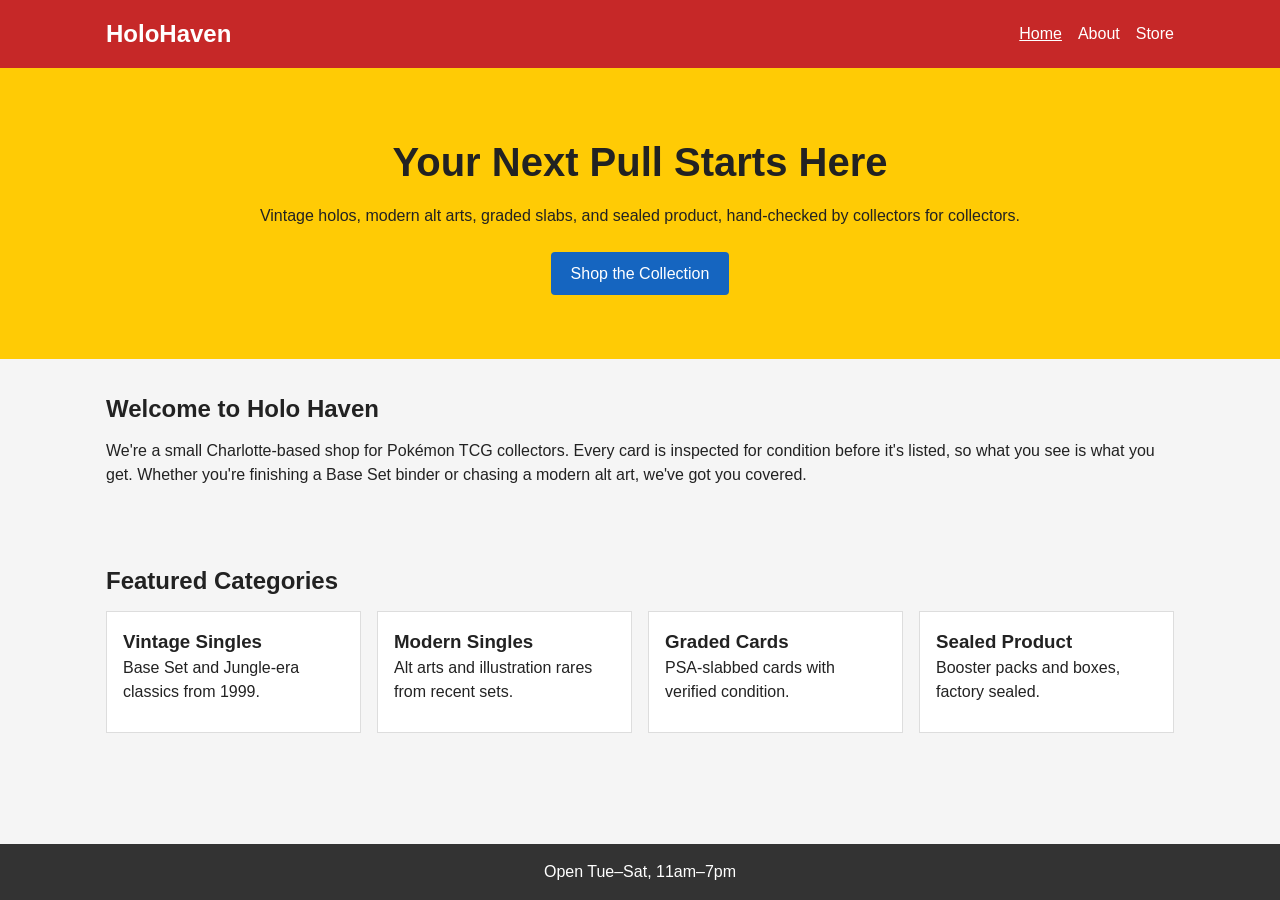
<file: index.html>
<!doctype html>
<html lang="en">
  <head>
    <meta charset="UTF-8" />
    <meta name="viewport" content="width=device-width, initial-scale=1.0" />
    <title>Holo Haven Cards | Home</title>
    <link rel="stylesheet" href="./src/styles/main.css" />
  </head>
  <body>
    <!-- Shared header (same on every page) -->
    <header class="site-header">
      <nav class="navbar">
        <a href="./index.html" class="logo">Holo<span>Haven</span></a>
        <ul class="nav-links">
          <li><a href="./index.html" class="active">Home</a></li>
          <li><a href="./about.html">About</a></li>
          <li><a href="./store.html">Store</a></li>
        </ul>
      </nav>
    </header>

    <main>
      <!-- Hero banner -->
      <section class="hero">
        <div class="hero-content">
          <h1>Your Next Pull Starts Here</h1>
          <p>
            Vintage holos, modern alt arts, graded slabs, and sealed product,
            hand-checked by collectors for collectors.
          </p>
          <a href="./store.html" class="btn">Shop the Collection</a>
        </div>
      </section>

      <!-- Intro -->
      <section class="section intro">
        <h2>Welcome to Holo Haven</h2>
        <p>
          We're a small Charlotte-based shop for Pokémon TCG collectors. Every
          card is inspected for condition before it's listed, so what you see is
          what you get. Whether you're finishing a Base Set binder or chasing a
          modern alt art, we've got you covered.
        </p>
      </section>

      <!-- Featured categories / call to action -->
      <section class="section">
        <h2>Featured Categories</h2>
        <div class="category-grid">
          <a href="./store.html" class="category-card cat-vintage">
            <h3>Vintage Singles</h3>
            <p>Base Set and Jungle-era classics from 1999.</p>
          </a>
          <a href="./store.html" class="category-card cat-modern">
            <h3>Modern Singles</h3>
            <p>Alt arts and illustration rares from recent sets.</p>
          </a>
          <a href="./store.html" class="category-card cat-graded">
            <h3>Graded Cards</h3>
            <p>PSA-slabbed cards with verified condition.</p>
          </a>
          <a href="./store.html" class="category-card cat-sealed">
            <h3>Sealed Product</h3>
            <p>Booster packs and boxes, factory sealed.</p>
          </a>
        </div>
      </section>
    </main>

    <!-- Shared footer -->
    <footer class="site-footer">
      <div class="footer-inner">
        <p>Open Tue–Sat, 11am–7pm</p>
      </div>
    </footer>

    <script type="module" src="./src/main.js"></script>
  </body>
</html>
</file>
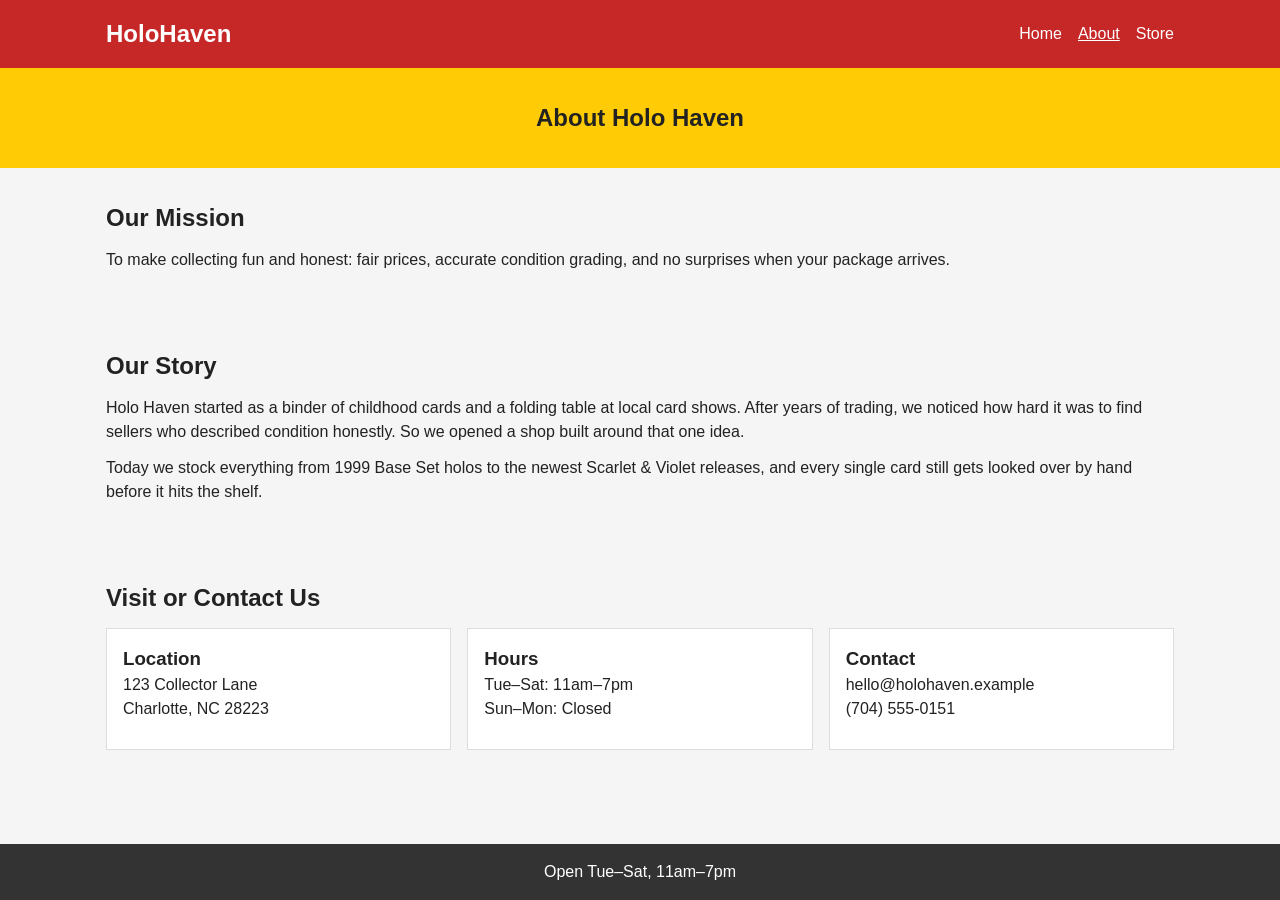
<file: about.html>
<!doctype html>
<html lang="en">
  <head>
    <meta charset="UTF-8" />
    <meta name="viewport" content="width=device-width, initial-scale=1.0" />
    <title>Holo Haven Cards | About</title>
    <link rel="stylesheet" href="./src/styles/main.css" />
  </head>
  <body>
    <header class="site-header">
      <nav class="navbar">
        <a href="./index.html" class="logo">Holo<span>Haven</span></a>
        <ul class="nav-links">
          <li><a href="./index.html">Home</a></li>
          <li><a href="./about.html" class="active">About</a></li>
          <li><a href="./store.html">Store</a></li>
        </ul>
      </nav>
    </header>

    <main>
      <section class="page-banner">
        <h1>About Holo Haven</h1>
      </section>

      <!-- Mission statement -->
      <section class="section">
        <h2>Our Mission</h2>
        <p class="mission">
          To make collecting fun and honest: fair prices, accurate condition
          grading, and no surprises when your package arrives.
        </p>
      </section>

      <!-- Brand story -->
      <section class="section">
        <h2>Our Story</h2>
        <p>
          Holo Haven started as a binder of childhood cards and a folding table
          at local card shows. After years of trading, we noticed how hard it
          was to find sellers who described condition honestly. So we opened a
          shop built around that one idea.
        </p>
        <p>
          Today we stock everything from 1999 Base Set holos to the newest
          Scarlet &amp; Violet releases, and every single card still gets looked
          over by hand before it hits the shelf.
        </p>
      </section>

      <!-- Contact / location -->
      <section class="section">
        <h2>Visit or Contact Us</h2>
        <div class="contact-grid">
          <div class="contact-card">
            <h3>Location</h3>
            <p>123 Collector Lane<br />Charlotte, NC 28223</p>
          </div>
          <div class="contact-card">
            <h3>Hours</h3>
            <p>Tue–Sat: 11am–7pm<br />Sun–Mon: Closed</p>
          </div>
          <div class="contact-card">
            <h3>Contact</h3>
            <p>hello@holohaven.example<br />(704) 555-0151</p>
          </div>
        </div>
      </section>
    </main>

    <footer class="site-footer">
      <div class="footer-inner">
        <p>Open Tue–Sat, 11am–7pm</p>
      </div>
    </footer>

    <script type="module" src="./src/main.js"></script>
  </body>
</html>
</file>
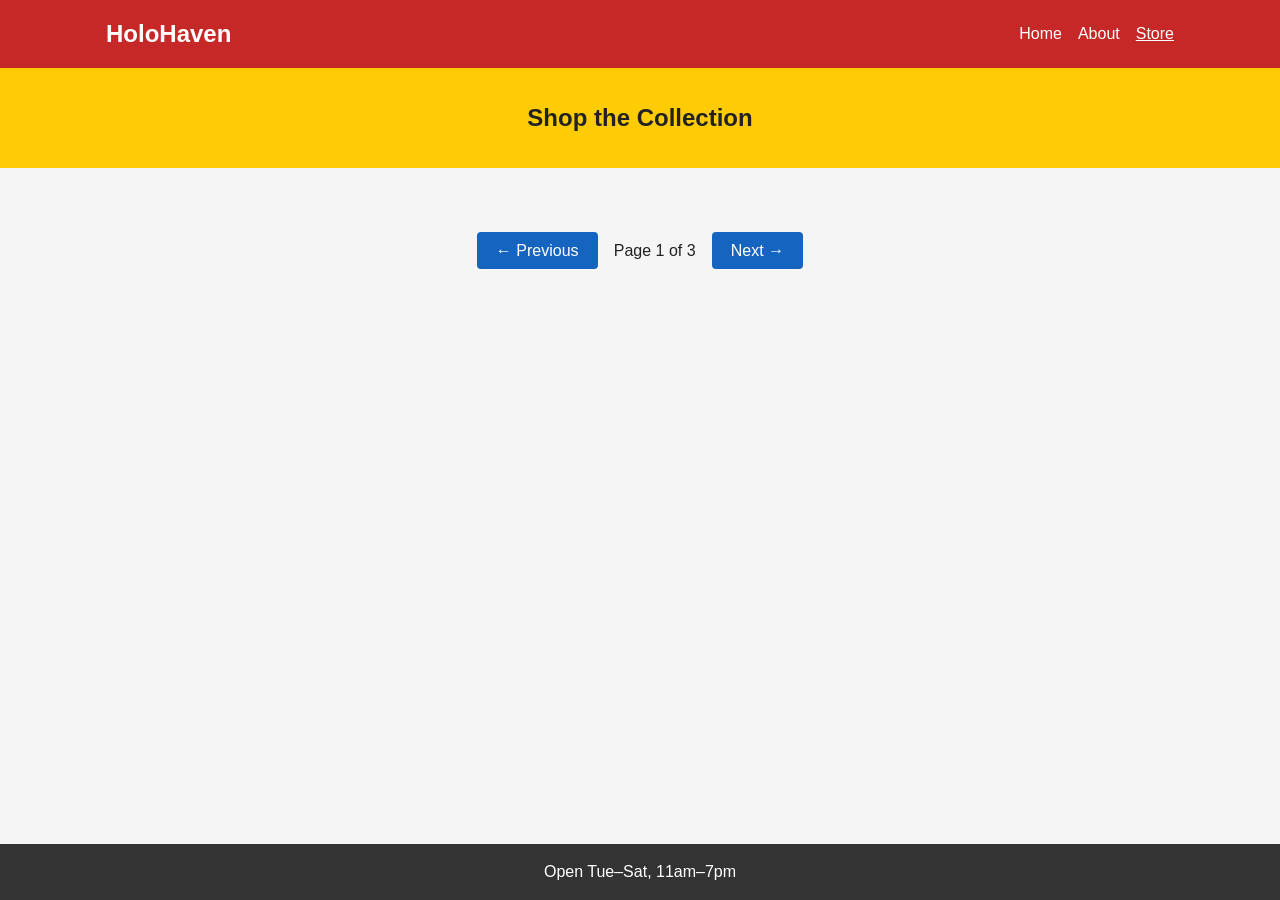
<file: store.html>
<!doctype html>
<html lang="en">
  <head>
    <meta charset="UTF-8" />
    <meta name="viewport" content="width=device-width, initial-scale=1.0" />
    <title>Holo Haven Cards | Store</title>
    <link rel="stylesheet" href="./src/styles/main.css" />
  </head>
  <body>
    <header class="site-header">
      <nav class="navbar">
        <a href="./index.html" class="logo">Holo<span>Haven</span></a>
        <ul class="nav-links">
          <li><a href="./index.html">Home</a></li>
          <li><a href="./about.html">About</a></li>
          <li><a href="./store.html" class="active">Store</a></li>
        </ul>
      </nav>
    </header>

    <main>
      <section class="page-banner">
        <h1>Shop the Collection</h1>
      </section>

      <section class="section">
        <!-- main.js fills this grid with product cards -->
        <div id="product-grid" class="product-grid"></div>

        <!-- Pagination controls (main.js wires these up) -->
        <div class="pagination">
          <button id="prev-btn" class="btn">&larr; Previous</button>
          <span id="page-indicator">Page 1 of 3</span>
          <button id="next-btn" class="btn">Next &rarr;</button>
        </div>
      </section>
    </main>

    <footer class="site-footer">
      <div class="footer-inner">
        <p>Open Tue–Sat, 11am–7pm</p>
      </div>
    </footer>

    <script type="module" src="./src/main.js"></script>
  </body>
</html>
</file>
<file: src/styles/main.css>
/* ===== Base ===== */
* {
  box-sizing: border-box;
  margin: 0;
  padding: 0;
}

body {
  font-family: Arial, sans-serif;
  background: #f5f5f5;
  color: #222;
  line-height: 1.5;
  min-height: 100vh;
  display: flex;
  flex-direction: column;
}

main {
  flex: 1; /* pushes footer to the bottom on short pages */
}

a {
  color: inherit;
  text-decoration: none;
}

/* ===== Header / navbar ===== */
.site-header {
  background: #c62828;
  color: white;
}

.navbar {
  max-width: 1100px;
  margin: 0 auto;
  padding: 1rem;
  display: flex;
  justify-content: space-between;
  align-items: center;
  flex-wrap: wrap;
  gap: 0.5rem;
}

.logo {
  font-size: 1.5rem;
  font-weight: bold;
}

.nav-links {
  list-style: none;
  display: flex;
  gap: 1rem;
}

.nav-links a:hover,
.nav-links a.active {
  text-decoration: underline;
}

/* ===== Buttons ===== */
.btn {
  display: inline-block;
  background: #1565c0;
  color: white;
  font-size: 1rem;
  padding: 0.6rem 1.2rem;
  border: none;
  border-radius: 4px;
  cursor: pointer;
}

.btn:hover:not(:disabled) {
  background: #0d47a1;
}

.btn:disabled {
  background: #bbb;
  cursor: not-allowed;
}

/* ===== Shared sections ===== */
.section {
  max-width: 1100px;
  margin: 0 auto;
  padding: 2rem 1rem;
}

.section h2 {
  margin-bottom: 0.75rem;
}

.section p {
  margin-bottom: 0.75rem;
}

.page-banner {
  background: #ffcb05;
  text-align: center;
  padding: 2rem 1rem;
}

/* ===== Home: hero ===== */
.hero {
  background: #ffcb05;
  text-align: center;
  padding: 4rem 1rem;
}

.hero h1 {
  font-size: 2.5rem;
  margin-bottom: 0.75rem;
}

.hero p {
  margin-bottom: 1.5rem;
}

/* ===== Home: featured categories ===== */
.category-grid {
  display: grid;
  grid-template-columns: repeat(auto-fit, minmax(220px, 1fr));
  gap: 1rem;
}

.category-card {
  display: block;
  background: white;
  border: 1px solid #ddd;
  padding: 1rem;
}

.category-card:hover {
  border-color: #1565c0;
}

/* ===== About: contact ===== */
.contact-grid {
  display: grid;
  grid-template-columns: repeat(auto-fit, minmax(220px, 1fr));
  gap: 1rem;
}

.contact-card {
  background: white;
  border: 1px solid #ddd;
  padding: 1rem;
}

/* ===== Store: product grid ===== */
.product-grid {
  display: grid;
  grid-template-columns: 1fr; /* mobile: 1 column */
  gap: 1rem;
}

@media (min-width: 600px) {
  .product-grid {
    grid-template-columns: repeat(2, 1fr); /* tablet */
  }
}

@media (min-width: 1000px) {
  .product-grid {
    grid-template-columns: repeat(3, 1fr); /* desktop */
  }
}

.product-card {
  background: white;
  border: 1px solid #ddd;
}

.product-card img {
  width: 100%;
  aspect-ratio: 1 / 1;
  object-fit: contain;
  display: block;
}

.product-info {
  padding: 1rem;
}

.product-info h3 {
  margin: 0.5rem 0 0.25rem;
}

.price {
  font-weight: bold;
}

/* Category badge */
.badge {
  display: inline-block;
  background: #ffcb05;
  font-size: 0.8rem;
  padding: 0.15rem 0.5rem;
  border-radius: 4px;
}

/* ===== Store: pagination ===== */
.pagination {
  display: flex;
  justify-content: center;
  align-items: center;
  gap: 1rem;
  margin-top: 2rem;
}

/* ===== Footer ===== */
.site-footer {
  background: #333;
  color: white;
  text-align: center;
  padding: 1rem;
}
</file>
